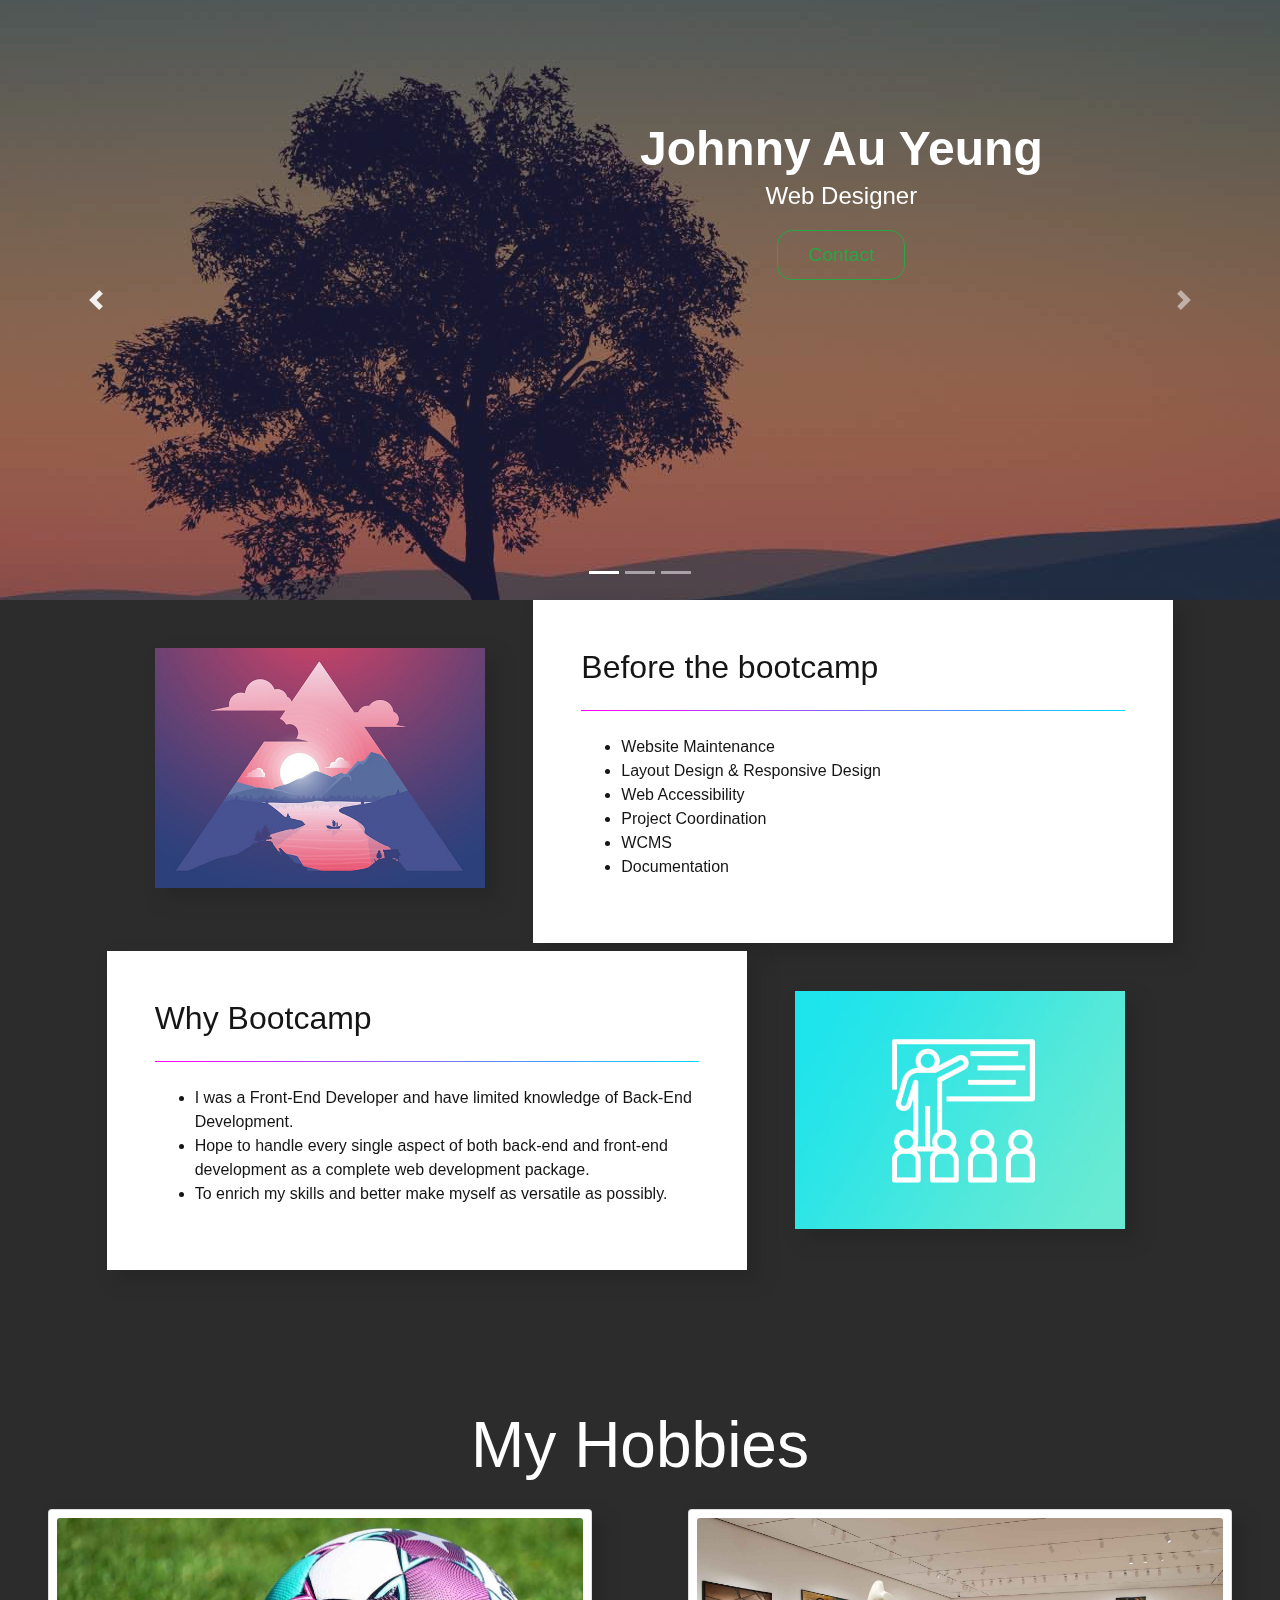
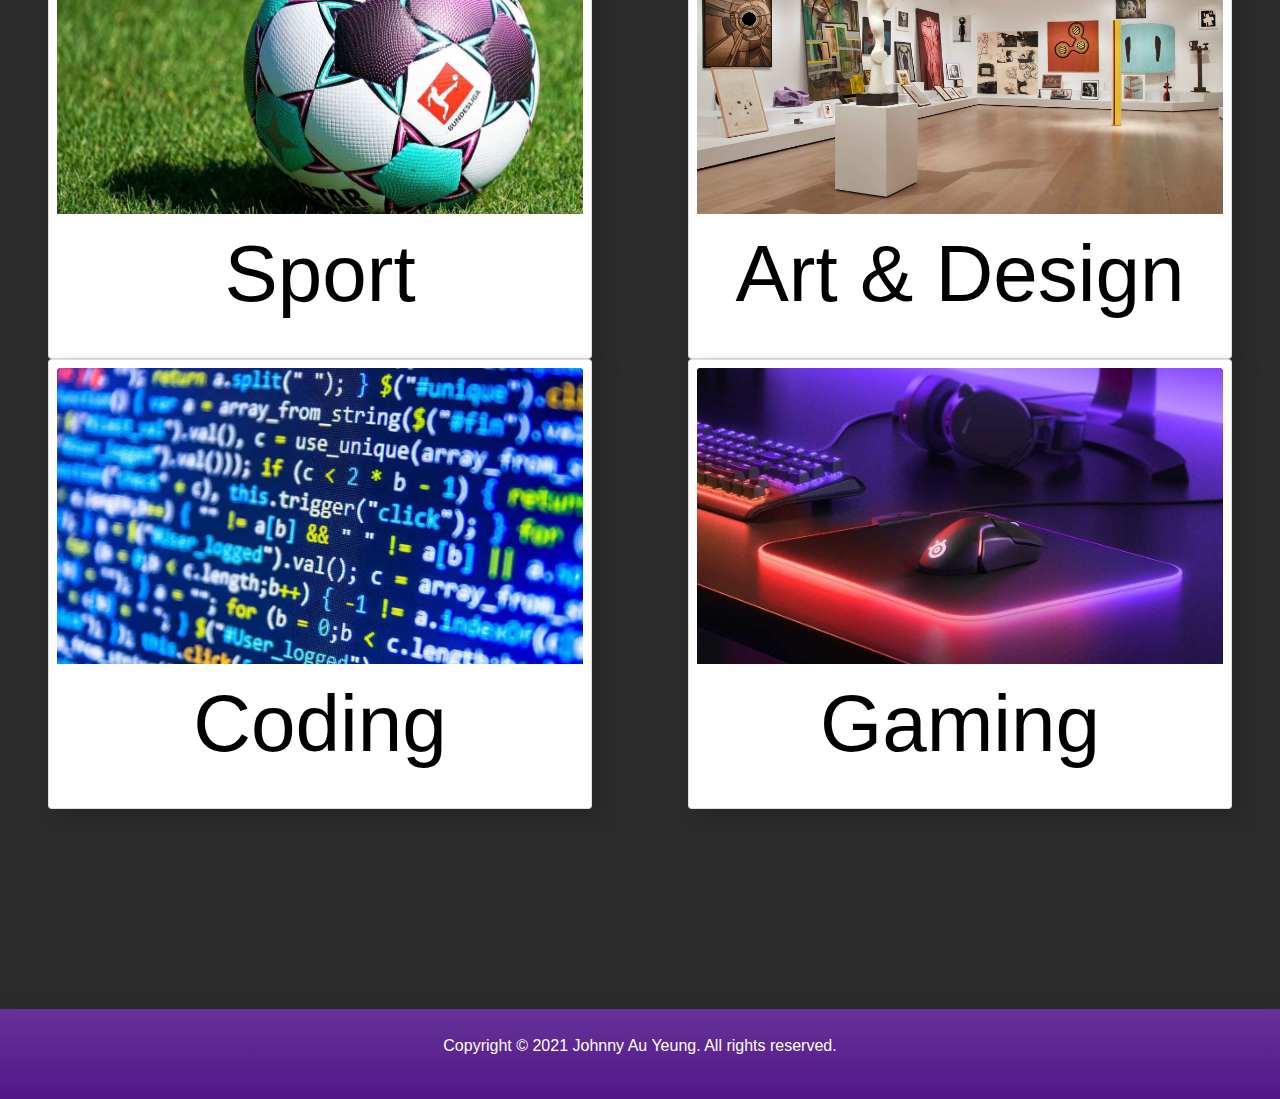
<file: index.html>
<!DOCTYPE html>
<html lang="en">
	<head>
		<title>Johnny Au Yeung</title>
		<meta charset="utf-8">
		<meta name="viewport" content="width=device-width, initial-scale=1">
		<link rel="stylesheet" href="css/main.css">
		<link rel="stylesheet" href="https://maxcdn.bootstrapcdn.com/bootstrap/4.5.2/css/bootstrap.min.css">
		<link rel="stylesheet" href="https://cdnjs.cloudflare.com/ajax/libs/animate.css/4.1.1/animate.min.css">
		<script src="https://ajax.googleapis.com/ajax/libs/jquery/3.5.1/jquery.min.js"></script>
		<script src="https://cdnjs.cloudflare.com/ajax/libs/popper.js/1.16.0/umd/popper.min.js"></script>
		<script src="https://maxcdn.bootstrapcdn.com/bootstrap/4.5.2/js/bootstrap.min.js"></script>
		<script src="js/main.js"></script>
	</head>
	<body>
		<div class="container-fluid p-0">
			<div id="carouselExampleIndicators" class="carousel slide" data-ride="carousel">
				<ol class="carousel-indicators">
					<li data-target="#carouselExampleIndicators" data-slide-to="0" class="active"></li>
					<li data-target="#carouselExampleIndicators" data-slide-to="1"></li>
					<li data-target="#carouselExampleIndicators" data-slide-to="2"></li>
				</ol>
				<div class="carousel-inner">
					<div class="carousel-item active">
						<div class="bannercontent">
							<h1 class="text-center text-white font-weight-bold mytitle">Johnny Au Yeung</h1>
							<p class="text-center text-white subtitle">Web Designer</p>
							<p class="text-center"><button type="button" class="btn btn-outline-success btn-contact" onclick="document.location='contact.html'">Contact</button></p>
						</div>
						<div class="bannerImg">
						</div>
					</div>
					<div class="carousel-item">
						<div class="bannerImg">
						</div>
					</div>
					<div class="carousel-item">
						<div class="bannerImg">
						</div>
					</div>
				</div>
				<a class="carousel-control-prev" href="#carouselExampleIndicators" role="button" data-slide="prev">
					<span class="carousel-control-prev-icon" aria-hidden="true"></span>
					<span class="sr-only">Previous</span>
				</a>
				<a class="carousel-control-next" href="#carouselExampleIndicators" role="button" data-slide="next">
					<span class="carousel-control-next-icon" aria-hidden="true"></span>
					<span class="sr-only">Next</span>
				</a>
			</div>
			<div class="row mx-auto">
				<div class="col-xl-1 p-5 mx-auto my-auto">
				</div>
				<div class="col-xl-4 p-5 mx-auto text-center">
					<img class="img-fluid main-img" src="images/img_1.jpg" alt="">
				</div>
				<div class="col-xl-6 p-5 mx-auto my-auto main-text-box main-img">
					<h2 class="main-text">Before the bootcamp</h2>
					<div class="hr-gradient mx-auto my-4 main-text"></div>
					<ul class="main-text">
						<li>Website Maintenance</li>
						<li>Layout Design & Responsive Design</li>
						<li>Web Accessibility</li>
						<li>Project Coordination</li>
						<li>WCMS</li>
						<li>Documentation</li>
					</ul>
					<!--p class="text-justify main-text">Web design encompasses many different skills and disciplines in the production and maintenance of websites. The different areas of web design include web graphic design; user interface design (UI design); authoring, including standardised code and proprietary software; user experience design (UX design); and search engine optimization. Often many individuals will work in teams covering different aspects of the design process, although some designers will cover them all. The term "web design" is normally used to describe the design process relating to the front-end (client side) design of a website including writing markup. Web design partially overlaps web engineering in the broader scope of web development. Web designers are expected to have an awareness of usability and if their role involves creating markup then they are also expected to be up to date with web accessibility guidelines.</p-->
				</div>
				<div class="col-xl-1 p-5 mx-auto my-auto">
				</div>
			</div>
			<div class="row mx-auto">
				<div class="col-xl-1 p-5 mx-auto my-auto">
				</div>
				<div class="col-xl-6 p-5 mx-auto my-auto main-text-box main-img">
					<h2 class="main-text">Why Bootcamp</h2>
					<div class="hr-gradient mx-auto my-4 main-text"></div>
					<ul class="main-text">
						<li>I was a Front-End Developer and have limited knowledge of Back-End Development.</li>
						<li>Hope to handle every single aspect of both back-end and front-end development as a complete web development package.</li>
						<li>To enrich my skills and better make myself as versatile as possibly.</li>
					</ul>
				</div>
				<div class="col-xl-4 p-5 mx-auto text-center">
					<img class="img-fluid main-img" src="images/img_2.jpg" alt="">
				</div>
				<div class="col-xl-1 p-5 mx-auto my-auto">
				</div>
			</div>
			<p>&nbsp;</p>
			<p>&nbsp;</p>
			<p>&nbsp;</p>
			<p class="hobby animate__animated animate__headShake">My Hobbies</p>
			<div class="row mx-auto">
				<!-- <div class="col-xl-3 p-0 mx-auto text-center">
					<div class="col-xl-12 mx-auto text-center photo1">
					</div>
					<div>
						<p class="phototitle">Sport</p>
					</div>
				</div>
				<div class="col-xl-3 p-0 mx-auto text-center">
					<div class="col-xl-12 mx-auto text-center photo2">
					</div>
					<div>
						<p class="phototitle">Art & Design</p>
					</div>
				</div>
				<div class="col-xl-3 p-0 mx-auto text-center">
					<div class="col-xl-12 mx-auto text-center photo3">
					</div>
					<div>
						<p class="phototitle">Coding</p>
					</div>
				</div>
				<div class="col-xl-3 p-0 mx-auto text-center">
					<div class="col-xl-12 mx-auto text-center photo4">
					</div>
					<div>
						<p class="phototitle">Gaming</p>
					</div>
				</div> -->
				<div class="card p-2 mx-auto box-shadow" style="width: 34rem;">
					<img class="card-img-top" src="../images/photo_1.jpg" alt="Card image cap">
					<div class="card-body1">
						<p class="phototitle1">Sport</p>
					</div>
				</div>
				<div class="card p-2 mx-auto box-shadow" style="width: 34rem;">
					<img class="card-img-top" src="../images/photo_2.jpg" alt="Card image cap">
					<div class="card-body2">
						<p class="phototitle2">Art & Design</p>
					</div>
				</div>
				<div class="card p-2 mx-auto box-shadow" style="width: 34rem;">
					<img class="card-img-top" src="../images/photo_3.jpg" alt="Card image cap">
					<div class="card-body3">
						<p class="phototitle3">Coding</p>
					</div>
				</div>
				<div class="card p-2 mx-auto box-shadow" style="width: 34rem;">
					<img class="card-img-top" src="../images/photo_4.jpg" alt="Card image cap">
					<div class="card-body4">
						<p class="phototitle4">Gaming</p>
					</div>
				</div>
			</div>
			<p>&nbsp;</p>
			<p>&nbsp;</p>
			<p>&nbsp;</p>
			<p>&nbsp;</p>
			<p>&nbsp;</p>
		</div>
		<div class="footer container-fluid">
			<script type="text/javascript">
				createFooter();
			</script>
		</div>
	</body>
</html>
</file>
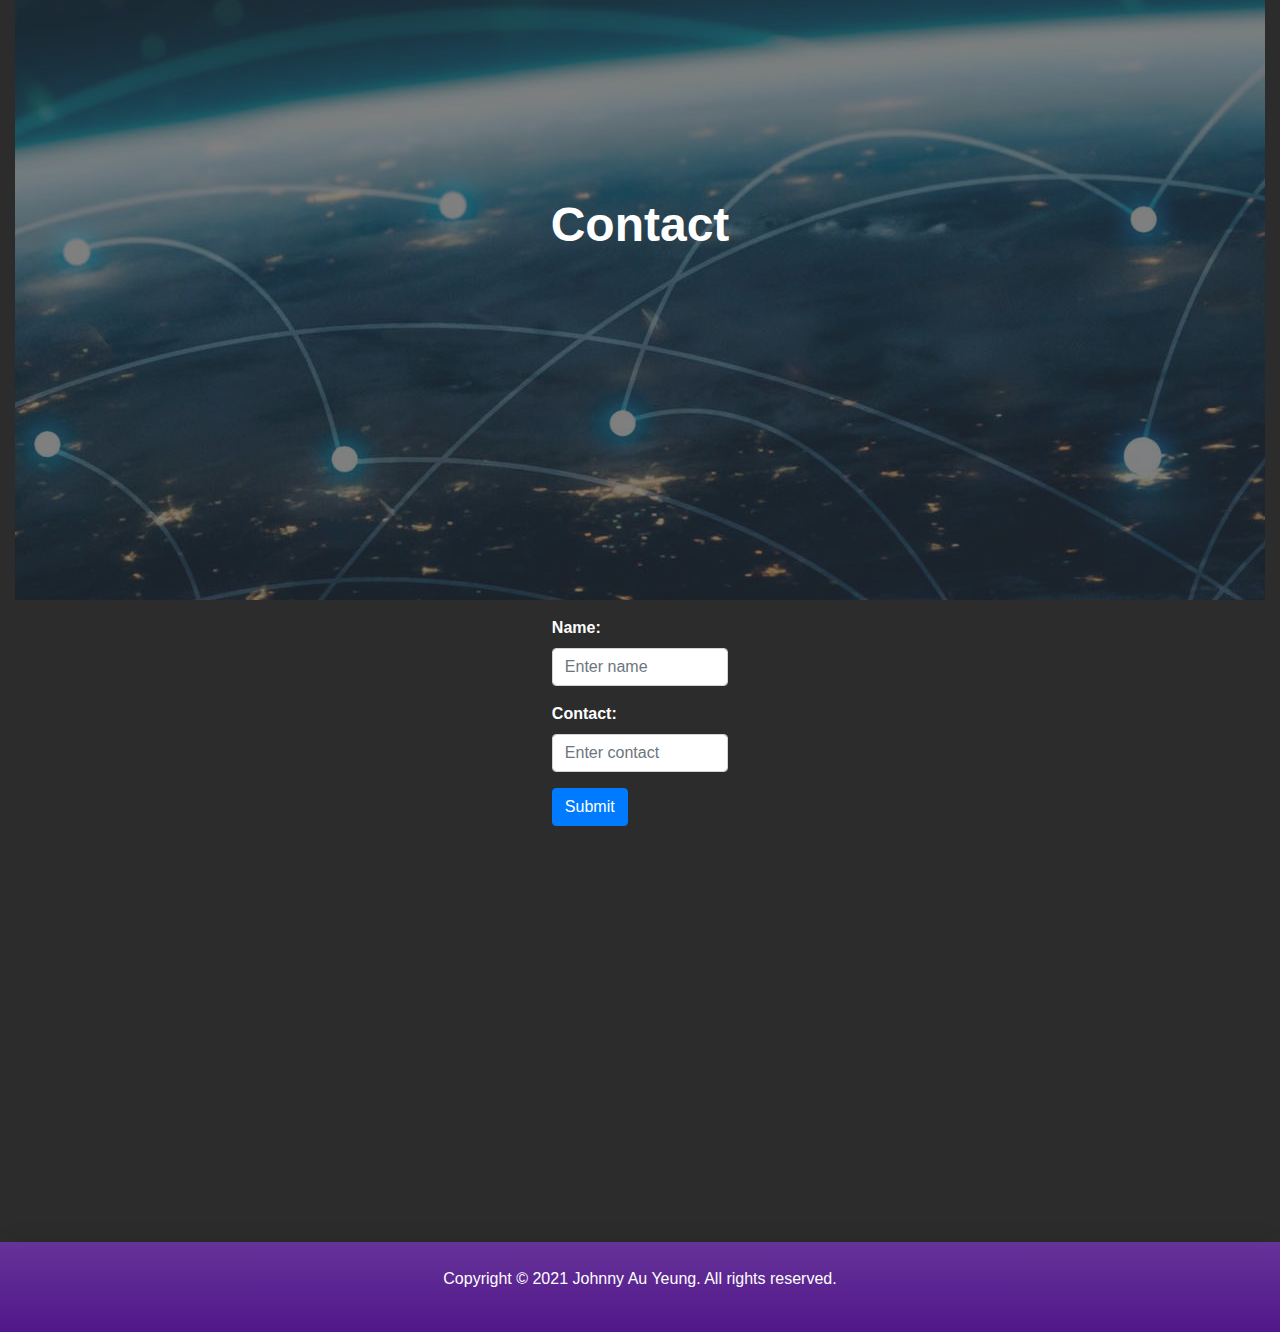
<file: contact.html>
<!DOCTYPE html>
<html lang="en">
	<head>
		<title>Johnny Au Yeung</title>
		<meta charset="utf-8">
		<meta name="viewport" content="width=device-width, initial-scale=1">
		<link rel="stylesheet" href="css/main.css">
		<link rel="stylesheet" href="https://maxcdn.bootstrapcdn.com/bootstrap/4.5.2/css/bootstrap.min.css">
		<script src="https://ajax.googleapis.com/ajax/libs/jquery/3.5.1/jquery.min.js"></script>
		<script src="https://cdnjs.cloudflare.com/ajax/libs/popper.js/1.16.0/umd/popper.min.js"></script>
		<script src="https://maxcdn.bootstrapcdn.com/bootstrap/4.5.2/js/bootstrap.min.js"></script>
		<script src="js/main.js"></script>
	</head>
	<body>
		<div class="container-fluid">
			<div class="bannerbg-contact">
			</div>
			<div class="bannercontent-contact w-25">
				<p class="text-center text-white font-weight-bold mytitle">Contact</p>
			</div>
			<div class="col-xl-2 p-3 mx-auto">
				<form id="form" action="test.php">
					<div class="form-group">
						<label class="text-white font-weight-bold" for="name">Name:</label>
						<input type="text" class="form-control" placeholder="Enter name" name="name">
					</div>
					<div class="form-group">
						<label class="text-white font-weight-bold" for="contact">Contact:</label>
						<input type="text" class="form-control" placeholder="Enter contact" name="contact">
					</div>
					<button type="submit" id="submit" class="btn btn-primary">Submit</button>
					<div id="result"></div>
				</form>
			</div>
			<script type="text/javascript">
				$(document).ready(function() { // run once the page DOM is ready for JavaScript code to execute
				
					$("#submit").click(function() { // to bind an event handler to the "click" JavaScript event, or trigger that event on an element.


					
						var name = $("input[name=name]").val(); // Get the current value of the first element in the set of matched elements or set the value of every matched element.
						var contact = $("input[name=contact]").val(); // Get the current value of the first element in the set of matched elements or set the value of every matched element.
						
						if(name=='' || contact=='') { // when there is empty field
							alert("Please fill all fields."); // alert
							return false;
						}
						
						$.ajax({
							type: "POST", // The HTTP method to use for the request
							url: "test.php", // A string containing the URL to which the request is sent.
							data: { // An object that is sent to the server with the request.
								name: name,
								contact: contact
							},
							cache: false,
							success: function(data) { // The success callback function is passed the returned data
								alert(data); // alert data
							},
							error: function(xhr, status, error) {
								console.error(xhr);
							}
						});
					
					});
				
				});
			</script>
		</div>
		<p>&nbsp;</p>
		<p>&nbsp;</p>
		<p>&nbsp;</p>
		<p>&nbsp;</p>
		<p>&nbsp;</p>
		<p>&nbsp;</p>
		<p>&nbsp;</p>
		<p>&nbsp;</p>
		<p>&nbsp;</p>
		<p>&nbsp;</p>
		<div class="footer container-fluid">
			<script type="text/javascript">
				createFooter();
			</script>
		</div>
	</body>
</html>
</file>
<file: css/main.css>
body {
	background-color: #2c2c2c !important;
}

.pos-rel{
	position: relative;
}

/* .bannerbg {
	background-image: url("../images/bg_1.jpg");
	background-position: center;
	height: 600px;
	opacity: 0.3;
	z-index: -1;
	box-shadow: 0px 10px 15px #151515;
} */

.bannerImg {
	background-position: center;
	height: 600px;
	opacity: 0.5;
	z-index: -1;
}
.bannerbg-contact {
	background-image: url("../images/bg_contact.jpg");
	background-position: center;
	height: 600px;
	opacity: 0.4;
	z-index: -1;
}
.bannercontent{
	top: 20%;
	left: 50%;
	position: absolute;
	z-index: 1;
	animation: fadeIn ease 2s;
	-webkit-animation: fadeIn ease 2s;
}

@keyframes fadeIn {
from {opacity:0;left: 55%;}
to {opacity:1;left: 50%;}
}

@-moz-keyframes fadeIn {
from {opacity:0;left: 55%;}
to {opacity:1;left: 50%;}
}

@-webkit-keyframes fadeIn {
from {opacity:0;left: 55%;}
to {opacity:1;left: 50%;}
}

@-o-keyframes fadeIn {
from {opacity:0;left: 55%;}
to {opacity:1;left: 50%;}
}

@-ms-keyframes fadeIn {
from {opacity:0;left: 55%;}
to {opacity:1;left: 50%;}
}

@media screen and (max-width: 800px) {
	.bannercontent{
		top: 20%;
		left: 15%;
		position: absolute;
		z-index: 1;
		animation: fadeIn2 ease 2s;
		-webkit-animation: fadeIn2 ease 2s;
	}
}

@keyframes fadeIn2 {
from {opacity:0;left: 20%;}
to {opacity:1;left: 15%;}
}

@-moz-keyframes fadeIn2 {
from {opacity:0;left: 20%;}
to {opacity:1;left: 15%;}
}

@-webkit-keyframes fadeIn2 {
from {opacity:0;left: 20%;}
to {opacity:1;left: 15%;}
}

@-o-keyframes fadeIn2 {
from {opacity:0;left: 20%;}
to {opacity:1;left: 15%;}
}

@-ms-keyframes fadeIn2 {
from {opacity:0;left: 20%;}
to {opacity:1;left: 15%;}
}

@media screen and (max-width: 375px) {
	.bannercontent{
		top: 20%;
		left: 0;
		position: absolute;
		z-index: 1;
		animation: fadeIn3 ease 2s;
		-webkit-animation: fadeIn3 ease 3s;
	}
}

@keyframes fadeIn3 {
from {opacity:0;}
to {opacity:1;}
}

@-moz-keyframes fadeIn3 {
from {opacity:0;}
to {opacity:1;}
}

@-webkit-keyframes fadeIn3 {
from {opacity:0;}
to {opacity:1;}
}

@-o-keyframes fadeIn3 {
from {opacity:0;}
to {opacity:1;}
}

@-ms-keyframes fadeIn3 {
from {opacity:0;}
to {opacity:1;}
}

.bannercontent-contact{
	margin: 0;
	position: absolute;
	top: 25%;
	left: 50%;
	-ms-transform: translate(-50%, -50%);
	transform: translate(-50%, -50%);
}

.mytitle{
	font-size:3em;
	margin-bottom:0rem !important;
}

.subtitle{
	font-size:1.5em;
}

.btn-contact{
	font-size:1.2em !important;
	padding:10px 30px !important;
	border-radius: 15px !important;
}
.contact-form{
	padding:10px;
	margin:auto;
}

.box-shadow{
	box-shadow: 10px 10px 15px #272727;
}

.main-img{
	box-shadow: 10px 10px 15px #272727;
}

.main-img:hover{
	animation: mainImgfadeIn ease .3s;
	-webkit-animation: mainImgfadeIn ease .3s;
}

@keyframes mainImgfadeIn {
from {transform:scale(1,1);}
to {transform:scale(1.01,1.01);}
}

@-moz-keyframes mainImgfadeIn {
from {transform:scale(1,1);}
to {transform:scale(1.01,1.01);}
}

@-webkit-keyframes mainImgfadeIn {
from {transform:scale(1,1);}
to {transform:scale(1.01,1.01);}
}

@-o-keyframes mainImgfadeIn {
from {transform:scale(1,1);}
to {transform:scale(1.01,1.01);}
}

@-ms-keyframes mainImgfadeIn {
from {transform:scale(1,1);}
to {transform:scale(1.01,1.01);}
}

.main-text{
	animation: mainTextfadeIn ease 3s;
	-webkit-animation: mainTextfadeIn ease 3s;
}

@keyframes mainTextfadeIn {
from {opacity:0;}
to {opacity:1;}
}

@-moz-keyframes mainTextfadeIn {
from {opacity:0;}
to {opacity:1;}
}

@-webkit-keyframes mainTextfadeIn {
from {opacity:0;}
to {opacity:1;}
}

@-o-keyframes mainTextfadeIn {
from {opacity:0;}
to {opacity:1;}
}

@-ms-keyframes mainTextfadeIn {
from {opacity:0;}
to {opacity:1;}
}

.main-text-box {
	background-color:white;
	color: #151515;
	box-shadow: 10px 10px 15px #272727;
}
.hr-gradient{
	height: 1px;
	background-color: #E6E6E6;
	background-image: linear-gradient(left , #fc00ff 0%, #00d8ff 100%);
	background-image: -o-linear-gradient(left , #fc00ff 0%, #00d8ff 100%);
	background-image: -moz-linear-gradient(left , #fc00ff 0%, #00d8ff 100%);
	background-image: -webkit-linear-gradient(left , #fc00ff 0%, #00d8ff 100%);
	background-image: -ms-linear-gradient(left , #fc00ff 0%, c 100%);
	background-image: -webkit-gradient( linear, left bottom, right bottom, color-stop(0, #fc00ff), color-stop(1, #00d8ff));
}
.footer {
	width: 100%;
	background-image: linear-gradient(#663399, #51178a);
	color:white;
	padding:25px;
	text-align:center;
	box-shadow: 0px -10px 15px -11px #272727;
}
.photo1 {
	background-image: url("../images/photo_1.jpg");
	background-position: center;
	height: 600px;
	opacity: 0.2;
	z-index: 2;
}
.photo1:hover {
	animation: photo1fadeIn ease 2s;
	-webkit-animation: photo1fadeIn ease 2s;
}
@keyframes photo1fadeIn {
from {opacity:0;}
to {opacity:.5;}
}

@-moz-keyframes photo1fadeIn {
from {opacity:0;}
to {opacity:.5;}
}

@-webkit-keyframes photo1fadeIn {
from {opacity:0;}
to {opacity:.5;}
}

@-o-keyframes photo1fadeIn {
from {opacity:0;}
to {opacity:.5;}
}

@-ms-keyframes photo1fadeIn {
from {opacity:0;}
to {opacity:.5;}
}
.photo2 {
	background-image: url("../images/photo_2.jpg");
	background-position: center;
	height: 600px;
	opacity: 0.2;
	z-index: 2;
}
.photo2:hover {
	animation: photo1fadeIn ease 2s;
	-webkit-animation: photo1fadeIn ease 2s;
}
@keyframes photo1fadeIn {
from {opacity:0;}
to {opacity:.5;}
}

@-moz-keyframes photo1fadeIn {
from {opacity:0;}
to {opacity:.5;}
}

@-webkit-keyframes photo1fadeIn {
from {opacity:0;}
to {opacity:.5;}
}

@-o-keyframes photo1fadeIn {
from {opacity:0;}
to {opacity:.5;}
}

@-ms-keyframes photo1fadeIn {
from {opacity:0;}
to {opacity:.5;}
}
.photo3 {
	background-image: url("../images/photo_3.jpg");
	background-position: center;
	height: 600px;
	opacity: 0.2;
	z-index: 2;
}
.photo3:hover {
	animation: photo1fadeIn ease 2s;
	-webkit-animation: photo1fadeIn ease 2s;
}
@keyframes photo1fadeIn {
from {opacity:0;}
to {opacity:.5;}
}

@-moz-keyframes photo1fadeIn {
from {opacity:0;}
to {opacity:.5;}
}

@-webkit-keyframes photo1fadeIn {
from {opacity:0;}
to {opacity:.5;}
}

@-o-keyframes photo1fadeIn {
from {opacity:0;}
to {opacity:.5;}
}

@-ms-keyframes photo1fadeIn {
from {opacity:0;}
to {opacity:.5;}
}
.photo4 {
	background-image: url("../images/photo_4.jpg");
	background-position: center;
	height: 600px;
	opacity: 0.2;
	z-index: 2;
}
.photo4:hover {
	animation: photo1fadeIn ease 2s;
	-webkit-animation: photo1fadeIn ease 2s;
}
@keyframes photo1fadeIn {
from {opacity:0;}
to {opacity:.5;}
}

@-moz-keyframes photo1fadeIn {
from {opacity:0;}
to {opacity:.5;}
}

@-webkit-keyframes photo1fadeIn {
from {opacity:0;}
to {opacity:.5;}
}

@-o-keyframes photo1fadeIn {
from {opacity:0;}
to {opacity:.5;}
}

@-ms-keyframes photo1fadeIn {
from {opacity:0;}
to {opacity:.5;}
}

.phototitle1{
	position:relative;
	color: black;
	font-size:5em;
	text-align:center;
	z-index: 3;
}

.phototitle2{
	position:relative;
	color: black;
	font-size:5em;
	text-align:center;
	z-index: 3;
}

.phototitle3{
	position:relative;
	color: black;
	font-size:5em;
	text-align:center;
	z-index: 3;
}

.phototitle4{
	position:relative;
	color: black;
	font-size:5em;
	text-align:center;
	z-index: 3;
}

/* .phototitle:hover{
	animation: photoTitlefadeIn ease .3s;
	-webkit-animation: photoTitlefadeIn ease .3s;
} */

@keyframes photoTitlefadeIn {
from {transform:scale(1,1);}
to {transform:scale(1.02,1.02);}
}

@-moz-keyframes photoTitlefadeIn {
from {transform:scale(1,1);}
to {transform:scale(1.02,1.02);}
}

@-webkit-keyframes photoTitlefadeIn {
from {transform:scale(1,1);}
to {transform:scale(1.02,1.02);}
}

@-o-keyframes photoTitlefadeIn {
from {transform:scale(1,1);}
to {transform:scale(1.02,1.02);}
}

@-ms-keyframes photoTitlefadeIn {
from {transform:scale(1,1);}
to {transform:scale(1.02,1.02);}
}
.hobby{
	font-size:4em;
	color: white;
	text-align:center;
}
</file>
